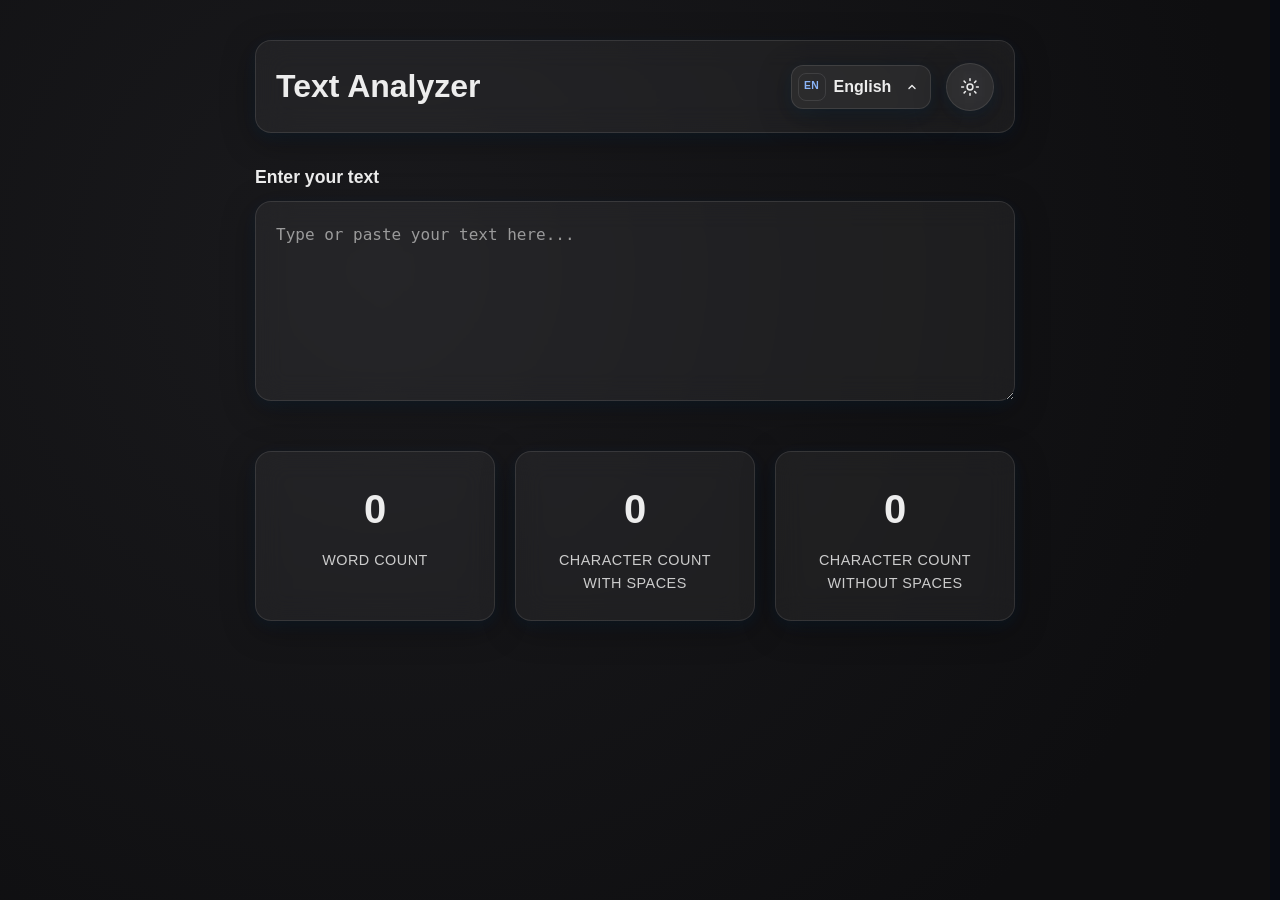
<file: index.html>
<!DOCTYPE html>
<html lang="en" data-theme="dark">
  <head>
    <meta charset="UTF-8" />
    <meta name="viewport" content="width=device-width, initial-scale=1.0" />
    <title>Text Analyzer Archive — быстрый подсчёт текста</title>
    <meta name="theme-color" content="#080b12" />
    <link rel="stylesheet" href="src/style/variables.css" />
    <link rel="stylesheet" href="src/style/reset.css" />
    <link rel="stylesheet" href="src/style/base.css" />
    <link rel="stylesheet" href="src/style/components.css" />
    <meta name="description" content="Лёгкая архивная версия анализатора для подсчёта слов и символов в реальном времени." />
  <meta name="robots" content="index, follow, max-image-preview:large" />
  <meta name="color-scheme" content="dark" />
  <link rel="canonical" href="https://text-analyzer-archive.d9911.org/" />
  <meta property="og:type" content="website" />
  <meta property="og:title" content="Text Analyzer Archive — быстрый подсчёт текста" />
  <meta property="og:description" content="Лёгкая архивная версия анализатора для подсчёта слов и символов в реальном времени." />
  <meta property="og:url" content="https://text-analyzer-archive.d9911.org/" />
  <meta property="og:image" content="https://text-analyzer-archive.d9911.org/src/img/icon-512x512.png" />
  <meta property="og:image:alt" content="Text Analyzer Archive logo" />
  <meta name="twitter:card" content="summary" />
  <meta name="twitter:title" content="Text Analyzer Archive — быстрый подсчёт текста" />
  <meta name="twitter:description" content="Лёгкая архивная версия анализатора для подсчёта слов и символов в реальном времени." />
  <meta name="twitter:image" content="https://text-analyzer-archive.d9911.org/src/img/icon-512x512.png" />
  <link rel="icon" href="src/favicon.ico" sizes="any" />
  <link rel="icon" type="image/png" sizes="32x32" href="src/img/icon-32x32.png" />
  <link rel="apple-touch-icon" sizes="192x192" href="src/img/icon-192x192.png" />
  <link rel="manifest" href="src/manifest.json" />
  <script type="application/ld+json">
    {
      "@context": "https://schema.org",
      "@type": "WebApplication",
      "name": "Text Analyzer Archive",
      "url": "https://text-analyzer-archive.d9911.org/",
      "description": "Лёгкая архивная версия анализатора для подсчёта слов и символов в реальном времени.",
      "applicationCategory": "UtilitiesApplication",
      "operatingSystem": "Any",
      "browserRequirements": "Requires JavaScript. Requires HTML5.",
      "inLanguage": [
        "ru",
        "en",
        "es",
        "fr",
        "de"
      ],
      "isAccessibleForFree": true
    }
  </script>
</head>
  <body>
    <a class="skip-link" href="#main-content">Skip to text analyzer</a>
    <div class="container">
      <header class="header">
        <h1 data-i18n="app_title">Text Analyzer</h1>
        <div class="controls">
          <div class="language-controls language-menu">
            <label class="sr-only" for="languageSelect">Interface language</label>
            <select class="language-select language-select--native" id="languageSelect" tabindex="-1" hidden>
              <option value="en">English</option>
              <option value="es">Español</option>
              <option value="ru">Русский</option>
              <option value="fr">Français</option>
              <option value="de">Deutsch</option>
            </select>
            <button class="language-menu__trigger" id="language-menu-button" type="button" aria-label="Interface language: English" aria-haspopup="menu" aria-expanded="false" aria-controls="language-menu-list"><span class="language-menu__flag" aria-hidden="true">EN</span><span class="language-menu__label">English</span><svg class="language-menu__chevron" width="16" height="16" viewBox="0 0 16 16" aria-hidden="true" focusable="false"><path d="M10.5832 6.00002L7.99657 8.58669L5.4099 6.00002C5.1499 5.74002 4.7299 5.74002 4.4699 6.00002C4.2099 6.26002 4.2099 6.68002 4.4699 6.94002L7.5299 10C7.7899 10.26 8.2099 10.26 8.4699 10L11.5299 6.94002C11.7899 6.68002 11.7899 6.26002 11.5299 6.00002C11.2699 5.74669 10.8432 5.74002 10.5832 6.00002Z" fill="currentColor" /></svg></button>
            <div class="language-menu__panel" id="language-menu-list" role="menu" aria-labelledby="language-menu-button" hidden>
              <button class="language-menu__option" type="button" role="menuitemradio" aria-checked="true" data-language="en" data-flag="EN"><span class="language-menu__flag" aria-hidden="true">EN</span><span>English</span><span class="language-menu__check" aria-hidden="true">✓</span></button>
              <button class="language-menu__option" type="button" role="menuitemradio" aria-checked="false" data-language="es" data-flag="ES"><span class="language-menu__flag" aria-hidden="true">ES</span><span>Español</span><span class="language-menu__check" aria-hidden="true">✓</span></button>
              <button class="language-menu__option" type="button" role="menuitemradio" aria-checked="false" data-language="ru" data-flag="RU"><span class="language-menu__flag" aria-hidden="true">RU</span><span>Русский</span><span class="language-menu__check" aria-hidden="true">✓</span></button>
              <button class="language-menu__option" type="button" role="menuitemradio" aria-checked="false" data-language="fr" data-flag="FR"><span class="language-menu__flag" aria-hidden="true">FR</span><span>Français</span><span class="language-menu__check" aria-hidden="true">✓</span></button>
              <button class="language-menu__option" type="button" role="menuitemradio" aria-checked="false" data-language="de" data-flag="DE"><span class="language-menu__flag" aria-hidden="true">DE</span><span>Deutsch</span><span class="language-menu__check" aria-hidden="true">✓</span></button>
            </div>
          </div>
          <button class="btn theme-toggle" id="themeToggle" data-i18n="theme_toggle" title="Toggle theme" aria-label="Toggle theme">🌙</button>
        </div>
      </header>

      <main class="main-content" id="main-content" tabindex="-1">
        <div class="textarea-container">
          <label for="textInput" class="textarea-label" data-i18n="enter_text">Enter your text</label>
          <textarea id="textInput" placeholder="Type or paste your text here..." data-i18n-placeholder="text_placeholder"></textarea>
        </div>

        <div class="stats" aria-live="polite">
          <div class="stat-card">
            <div class="stat-value" id="wordCount">0</div>
            <div class="stat-label" data-i18n="word_count">Word count</div>
          </div>
          <div class="stat-card">
            <div class="stat-value" id="charCountWithSpaces">0</div>
            <div class="stat-label" data-i18n="char_count_with_spaces">Character count with spaces</div>
          </div>
          <div class="stat-card">
            <div class="stat-value" id="charCountWithoutSpaces">0</div>
            <div class="stat-label" data-i18n="char_count_without_spaces">Character count without spaces</div>
          </div>
        </div>
      </main>
    </div>

    <script src="src/script/console-protection.js"></script>
    <script src="src/script/i18n.js"></script>
    <script src="src/script/theme.js"></script>
    <script src="src/script/counter.js"></script>
    <script src="src/script/main.js"></script>
  </body>
</html>
</file>
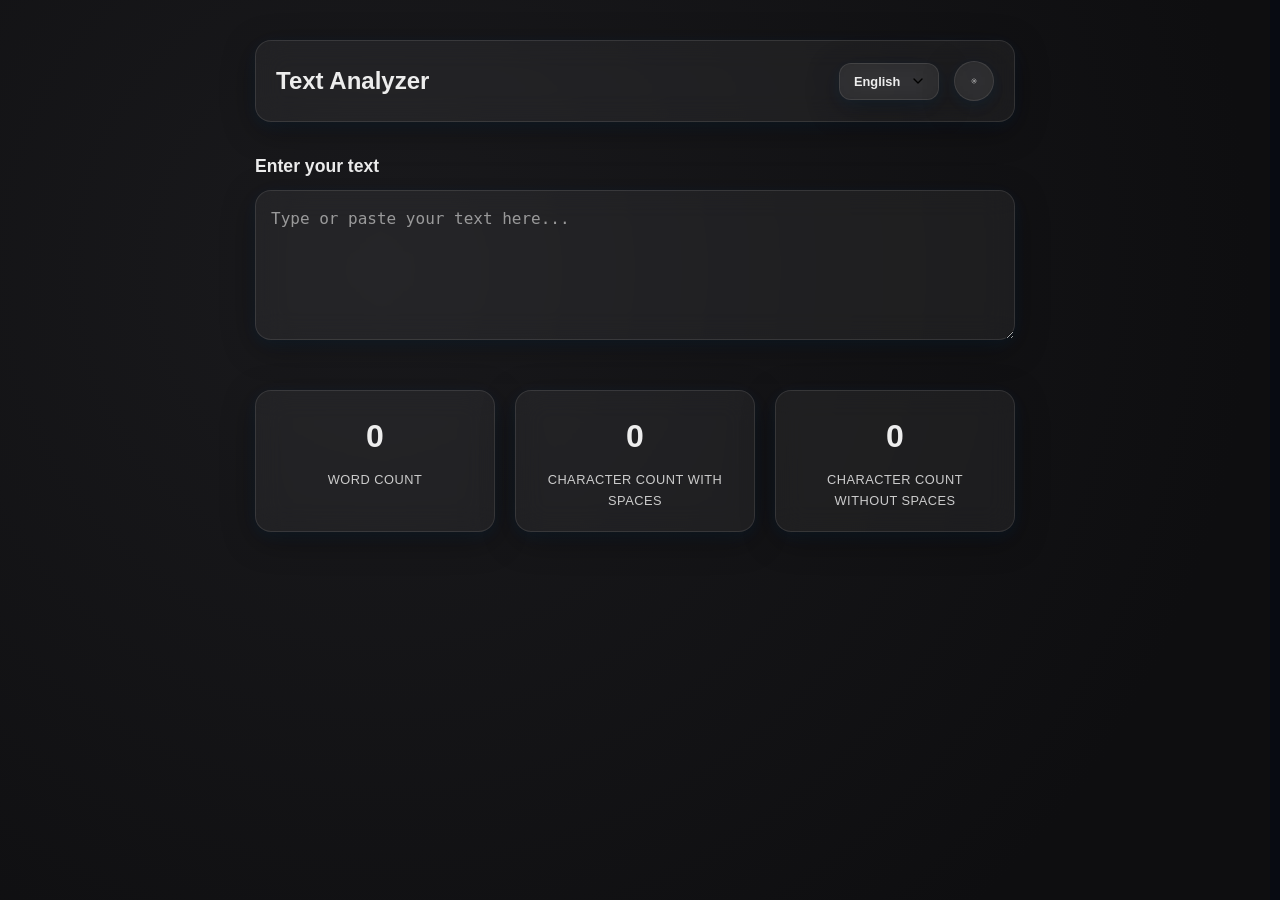
<file: embed.html>
<!DOCTYPE html>
<html lang="en">
  <head>
    <meta charset="UTF-8" />
    <meta name="viewport" content="width=device-width, initial-scale=1.0" />
    <title>Embeddable Text Analyzer</title>
    <link rel="stylesheet" href="src/style/variables.css" />
    <link rel="stylesheet" href="src/style/reset.css" />
    <link rel="stylesheet" href="src/style/base.css" />
    <link rel="stylesheet" href="src/style/components.css" />
  </head>
  <body>
    <div class="text-analyzer-embed">
      <div class="container">
        <header class="header">
          <h1 data-i18n="app_title">Text Analyzer</h1>
          <div class="controls">
            <div class="language-controls">
              <select class="language-select" id="languageSelect">
                <option value="en">English</option>
                <option value="es">Español</option>
                <option value="ru">Русский</option>
                <option value="fr">Français</option>
                <option value="de">Deutsch</option>
              </select>
            </div>
            <button class="btn theme-toggle" id="themeToggle" data-i18n="theme_toggle" title="TogT">🌙</button>
          </div>
        </header>

        <main class="main-content">
          <div class="textarea-container">
            <label for="textInput" class="textarea-label" data-i18n="enter_text">Enter your text</label>
            <textarea id="textInput" placeholder="Type or paste your text here..." data-i18n-placeholder="text_placeholder"></textarea>
          </div>

          <div class="stats">
            <div class="stat-card">
              <div class="stat-value" id="wordCount">0</div>
              <div class="stat-label" data-i18n="word_count">Word count</div>
            </div>
            <div class="stat-card">
              <div class="stat-value" id="charCountWithSpaces">0</div>
              <div class="stat-label" data-i18n="char_count_with_spaces">Character count with spaces</div>
            </div>
            <div class="stat-card">
              <div class="stat-value" id="charCountWithoutSpaces">0</div>
              <div class="stat-label" data-i18n="char_count_without_spaces">Character count without spaces</div>
            </div>
          </div>
        </main>
      </div>
    </div>

    <script src="src/script/console-protection.js"></script>
    <script src="src/script/i18n.js"></script>
    <script src="src/script/theme.js"></script>
    <script src="src/script/counter.js"></script>
    <script src="src/script/main.js"></script>
  </body>
</html>
</file>
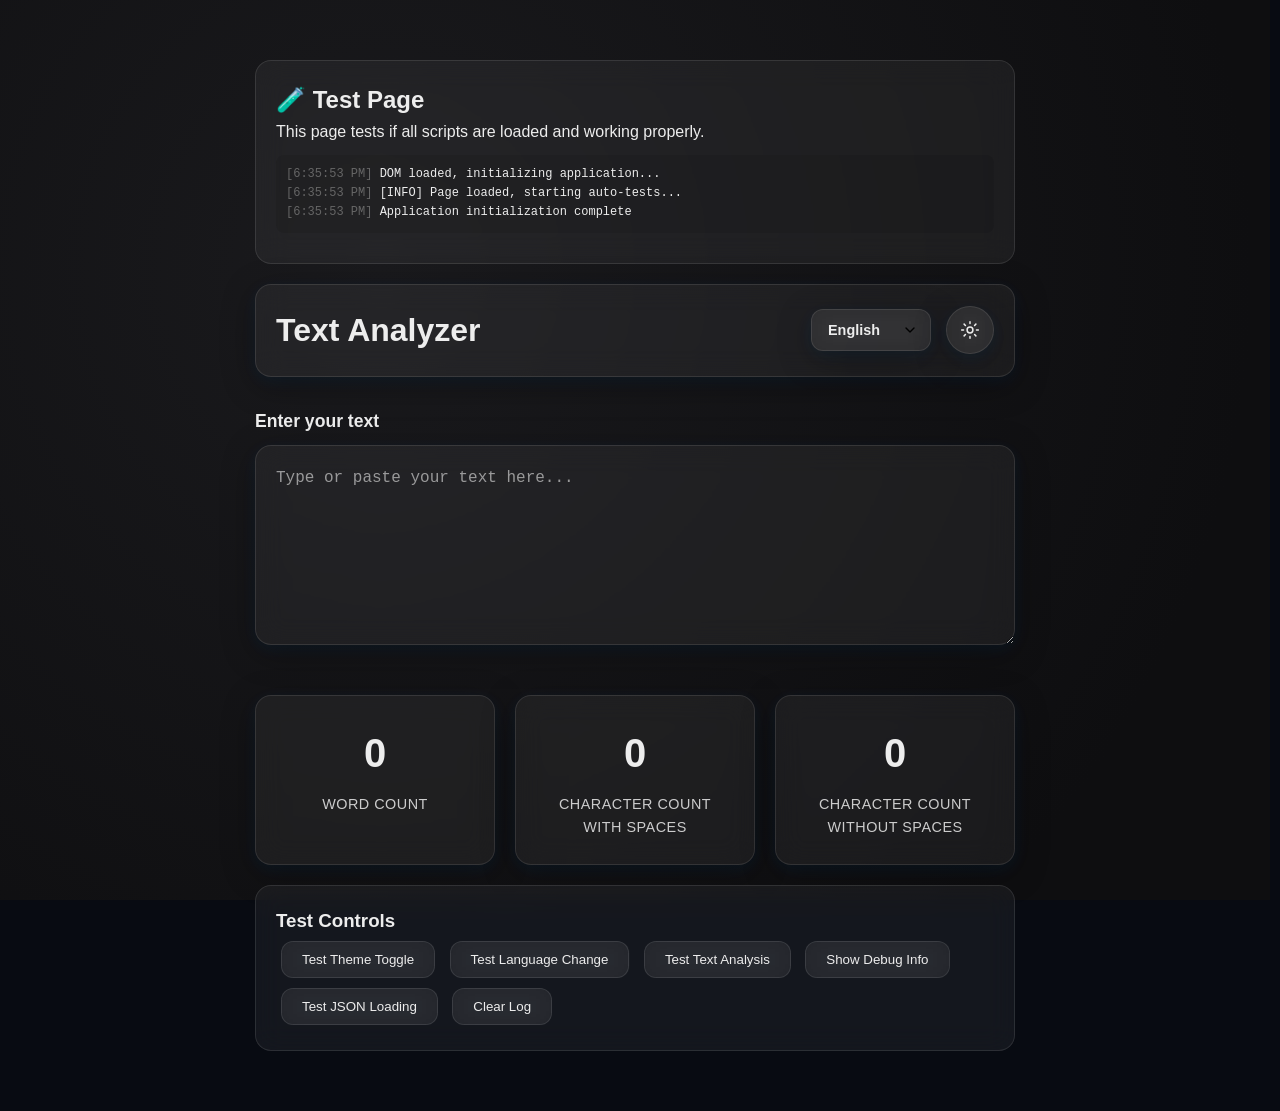
<file: test.html>
<!DOCTYPE html>
<html lang="en">
  <head>
    <meta charset="UTF-8" />
    <meta name="viewport" content="width=device-width, initial-scale=1.0" />
    <title>Test - Text Analyzer</title>
    <link rel="stylesheet" href="src/style/variables.css" />
    <link rel="stylesheet" href="src/style/reset.css" />
    <link rel="stylesheet" href="src/style/base.css" />
    <link rel="stylesheet" href="src/style/components.css" />
    <style>
      .test-info {
        background: var(--glass-bg);
        backdrop-filter: var(--backdrop-blur);
        border: 1px solid var(--glass-border);
        border-radius: 16px;
        padding: 20px;
        margin: 20px 0;
        color: var(--text-primary);
      }
      .test-button {
        background: var(--glass-bg);
        backdrop-filter: var(--backdrop-blur);
        border: 1px solid var(--glass-border);
        border-radius: 12px;
        padding: 10px 20px;
        color: var(--text-primary);
        cursor: pointer;
        margin: 5px;
      }
      .test-button:hover {
        background: var(--bg-secondary);
        transform: translateY(-2px);
      }
      .status-ok {
        color: #28a745;
      }
      .status-error {
        color: #dc3545;
      }
      .status-warning {
        color: #ffc107;
      }
      .debug-log {
        background: rgba(0, 0, 0, 0.1);
        border-radius: 8px;
        padding: 10px;
        margin: 10px 0;
        font-family: monospace;
        font-size: 12px;
        max-height: 200px;
        overflow-y: auto;
      }
    </style>
  </head>
  <body>
    <div class="container">
      <div class="test-info">
        <h2>🧪 Test Page</h2>
        <p>This page tests if all scripts are loaded and working properly.</p>
        <div id="testResults"></div>
        <div id="debugLog" class="debug-log"></div>
      </div>

      <header class="header">
        <h1 data-i18n="app_title">Text Analyzer</h1>
        <div class="controls">
          <div class="language-controls">
            <select class="language-select" id="languageSelect">
              <option value="en">English</option>
              <option value="es">Español</option>
              <option value="ru">Русский</option>
              <option value="fr">Français</option>
              <option value="de">Deutsch</option>
            </select>
          </div>
          <button class="btn theme-toggle" id="themeToggle" data-i18n="theme_toggle" title="TogT">🌙</button>
        </div>
      </header>

      <main class="main-content">
        <div class="textarea-container">
          <label for="textInput" class="textarea-label" data-i18n="enter_text">Enter your text</label>
          <textarea id="textInput" placeholder="Type or paste your text here..." data-i18n-placeholder="text_placeholder"></textarea>
        </div>

        <div class="stats">
          <div class="stat-card">
            <div class="stat-value" id="wordCount">0</div>
            <div class="stat-label" data-i18n="word_count">Word count</div>
          </div>
          <div class="stat-card">
            <div class="stat-value" id="charCountWithSpaces">0</div>
            <div class="stat-label" data-i18n="char_count_with_spaces">Character count with spaces</div>
          </div>
          <div class="stat-card">
            <div class="stat-value" id="charCountWithoutSpaces">0</div>
            <div class="stat-label" data-i18n="char_count_without_spaces">Character count without spaces</div>
          </div>
        </div>
      </main>

      <div class="test-info">
        <h3>Test Controls</h3>
        <button class="test-button" onclick="testThemeToggle()">Test Theme Toggle</button>
        <button class="test-button" onclick="testLanguageChange()">Test Language Change</button>
        <button class="test-button" onclick="testTextAnalysis()">Test Text Analysis</button>
        <button class="test-button" onclick="showDebugInfo()">Show Debug Info</button>
        <button class="test-button" onclick="testJSONLoading()">Test JSON Loading</button>
        <button class="test-button" onclick="clearLog()">Clear Log</button>
      </div>
    </div>

    <script src="src/script/console-protection.js"></script>
    <script src="src/script/i18n.js"></script>
    <script src="src/script/theme.js"></script>
    <script src="src/script/counter.js"></script>
    <script src="src/script/main.js"></script>

    <script>
      // Debug logging using the console protection system
      function log(message, type = 'info') {
        console.log(`[${type.toUpperCase()}] ${message}`);
      }

      function clearLog() {
        if (window.consoleProtection) {
          window.consoleProtection.clearDebugLog();
        }
      }

      // Test functions
      function testThemeToggle() {
        log('Testing theme toggle...', 'info');
        if (window.themeManager) {
          window.themeManager.toggleTheme();
          updateTestResults('✅ Theme toggled successfully');
          log('Theme toggle test passed', 'ok');
        } else {
          updateTestResults('❌ ThemeManager not found');
          log('ThemeManager not available', 'error');
        }
      }

      function testLanguageChange() {
        log('Testing language change...', 'info');
        if (window.i18n) {
          const currentLang = window.i18n.currentLang;
          const newLang = currentLang === 'en' ? 'es' : 'en';
          window.i18n.setLanguage(newLang);
          updateTestResults(`✅ Language changed from ${currentLang} to ${newLang}`);
          log(`Language changed from ${currentLang} to ${newLang}`, 'ok');
        } else {
          updateTestResults('❌ I18n not found');
          log('I18n not available', 'error');
        }
      }

      function testTextAnalysis() {
        log('Testing text analysis...', 'info');
        const textarea = document.getElementById('textInput');
        if (textarea) {
          textarea.value = 'Hello world! This is a test.';
          textarea.dispatchEvent(new Event('input'));
          updateTestResults('✅ Text analysis test completed');
          log('Text analysis test completed', 'ok');
        } else {
          updateTestResults('❌ Textarea not found');
          log('Textarea not found', 'error');
        }
      }

      function testJSONLoading() {
        log('Testing JSON file loading...', 'info');
        const testFiles = [
          'src/i18n/base.json',
          'src/i18n/config.json',
          'src/i18n/en.json',
          'src/i18n/es.json',
          'src/i18n/ru.json',
          'src/i18n/fr.json',
          'src/i18n/de.json',
        ];

        let results = [];
        testFiles.forEach(file => {
          fetch(file)
            .then(response => {
              if (response.ok) {
                log(`✅ ${file} loaded successfully`, 'ok');
                results.push(`✅ ${file}`);
              } else {
                log(`❌ ${file} failed to load (${response.status})`, 'error');
                results.push(`❌ ${file} (${response.status})`);
              }
            })
            .catch(error => {
              log(`❌ ${file} error: ${error.message}`, 'error');
              results.push(`❌ ${file} (${error.message})`);
            });
        });

        setTimeout(() => {
          updateTestResults('JSON Loading Test:\n' + results.join('\n'));
        }, 1000);
      }

      function showDebugInfo() {
        log('Showing debug info...', 'info');
        const info = {
          config: window.config ? '✅ Loaded' : '❌ Not loaded',
          translations: window.translations ? '✅ Loaded' : '❌ Not loaded',
          i18n: window.i18n ? '✅ Initialized' : '❌ Not initialized',
          themeManager: window.themeManager ? '✅ Initialized' : '❌ Not initialized',
          textAnalyzer: window.textAnalyzer ? '✅ Initialized' : '❌ Not initialized',
          currentTheme: window.themeManager?.currentTheme || 'Unknown',
          currentLang: window.i18n?.currentLang || 'Unknown',
          localStorage: window.localStorage ? '✅ Available' : '❌ Not available',
          fetch: window.fetch ? '✅ Available' : '❌ Not available',
          supportedLanguages: window.config?.app?.supported_languages?.join(', ') || 'Unknown',
        };

        const debugText = Object.entries(info)
          .map(([key, value]) => `${key}: ${value}`)
          .join('\n');

        updateTestResults(debugText);
        log('Debug info displayed', 'ok');
      }

      function updateTestResults(message) {
        const resultsDiv = document.getElementById('testResults');
        if (resultsDiv) {
          resultsDiv.innerHTML = `<pre>${message}</pre>`;
        }
      }

      // Auto-run tests after page load
      window.addEventListener('load', () => {
        log('Page loaded, starting auto-tests...', 'info');
        setTimeout(() => {
          showDebugInfo();
          log('Auto-tests completed', 'ok');
        }, 2000);
      });

      // Console protection is now handled by console-protection.js
      // Debug area logging is automatically enabled for this page
    </script>
  </body>
</html>
</file>
<file: src/style/variables.css>
/* CSS Variables for theming */
:root {
  /* Pastel Breeze foundation from i18n-layout-template */
  --primary-color: #4a90e2;
  --accent-color: #64d2ff;
  --bg-primary: #fbfbfb;
  --bg-secondary: #f5f5f5;
  --bg-tertiary: #f0f0f0;
  --text-primary: #333333;
  --text-secondary: #666666;
  --border-primary: #e0e0e0;
  --border-secondary: #d0d0d0;
  --gradient-primary: linear-gradient(135deg, #c6e7ff, #ffddae);
  --shadow-primary: 0 12px 40px rgba(74, 144, 226, 0.2);
  --shadow-secondary: 0 4px 16px rgba(0, 0, 0, 0.08);
  --glass-bg: rgba(251, 251, 251, 0.72);
  --glass-border: rgba(224, 224, 224, 0.7);
  --glass-shadow: 0 8px 32px rgba(74, 144, 226, 0.15);
  --backdrop-blur: blur(10px);
  --transition: color 0.3s ease, background 0.3s ease, border-color 0.3s ease;
}

[data-theme='dark'] {
  --primary-color: #8ab4f8;
  --accent-color: #64d2ff;
  --bg-primary: #0e0e10;
  --bg-secondary: #1a1a1d;
  --bg-tertiary: #2a2a2e;
  --text-primary: #ededed;
  --text-secondary: #cccccc;
  --border-primary: rgba(255, 255, 255, 0.15);
  --border-secondary: rgba(255, 255, 255, 0.1);
  --gradient-primary: radial-gradient(circle at 30% 30%, #1a1a1d, #0e0e10 80%);
  --shadow-primary: 0 12px 40px rgba(0, 0, 0, 0.5);
  --shadow-secondary: 0 4px 16px rgba(0, 0, 0, 0.2);
  --glass-bg: rgba(255, 255, 255, 0.05);
  --glass-border: rgba(255, 255, 255, 0.1);
  --glass-shadow: 0 8px 32px rgba(0, 0, 0, 0.4), 0 4px 16px rgba(0, 150, 255, 0.1);
  --backdrop-blur: blur(14px);
}

/* Global glass morphism styles */
.glass {
  background: var(--glass-bg);
  backdrop-filter: var(--backdrop-blur);
  -webkit-backdrop-filter: var(--backdrop-blur);
  border: 1px solid var(--glass-border);
  box-shadow: var(--glass-shadow);
}

.glass-card {
  background: var(--glass-bg);
  backdrop-filter: var(--backdrop-blur);
  -webkit-backdrop-filter: var(--backdrop-blur);
  border: 1px solid var(--glass-border);
  box-shadow: var(--glass-shadow);
  border-radius: 16px;
}

.glass-input {
  background: var(--glass-bg);
  backdrop-filter: var(--backdrop-blur);
  -webkit-backdrop-filter: var(--backdrop-blur);
  border: 1px solid var(--glass-border);
  box-shadow: var(--glass-shadow);
}

.glass-button {
  background: var(--glass-bg);
  backdrop-filter: var(--backdrop-blur);
  -webkit-backdrop-filter: var(--backdrop-blur);
  border: 1px solid var(--glass-border);
  box-shadow: var(--glass-shadow);
  transition: all 0.3s ease;
}

.glass-button:hover {
  background: var(--bg-secondary);
  transform: translateY(-2px);
  box-shadow: var(--shadow-primary);
}
</file>
<file: src/style/base.css>
/* Base styles and layout */
body {
  font-family: -apple-system, BlinkMacSystemFont, 'Segoe UI', Roboto, sans-serif;
  background: var(--gradient-primary);
  background-attachment: fixed;
  color: var(--text-primary);
  line-height: 1.6;
  min-height: 100vh;
  margin: 0;
  padding: 20px;
  transition: all 0.3s ease;
}

/* Theme-aware scrollbars for page and nested scroll areas */
* {
  scrollbar-width: thin;
  scrollbar-color: var(--border-primary) var(--bg-secondary);
}

*::-webkit-scrollbar {
  width: 8px;
  height: 8px;
}

*::-webkit-scrollbar-track,
*::-webkit-scrollbar-corner {
  background: var(--bg-secondary);
}

*::-webkit-scrollbar-thumb {
  min-width: 32px;
  min-height: 32px;
  border: 2px solid var(--bg-secondary);
  border-radius: 999px;
  background: var(--border-primary);
  background-clip: padding-box;
}

*::-webkit-scrollbar-thumb:hover {
  background: var(--primary-color);
  background-clip: padding-box;
}

.container {
  max-width: 800px;
  margin: 0 auto;
  padding: 20px;
}

.header {
  display: flex;
  justify-content: space-between;
  align-items: center;
  margin-bottom: 30px;
  padding: 20px;
  border-radius: 16px;
  background: var(--glass-bg);
  backdrop-filter: var(--backdrop-blur);
  -webkit-backdrop-filter: var(--backdrop-blur);
  border: 1px solid var(--glass-border);
  box-shadow: var(--glass-shadow);
}

.header h1 {
  margin: 0;
  font-size: 2rem;
  font-weight: 700;
  color: var(--text-primary);
}

.controls {
  display: flex;
  align-items: center;
  gap: 15px;
}

.language-controls {
  display: flex;
  align-items: center;
  gap: 10px;
}

.main-content {
  display: flex;
  flex-direction: column;
  gap: 30px;
}

.textarea-container {
  display: flex;
  flex-direction: column;
  gap: 10px;
}

.textarea-label {
  font-weight: 600;
  color: var(--text-primary);
  font-size: 1.1rem;
}

textarea {
  width: 100%;
  min-height: 200px;
  padding: 20px;
  border-radius: 16px;
  border: 1px solid var(--glass-border);
  background: var(--glass-bg);
  backdrop-filter: var(--backdrop-blur);
  -webkit-backdrop-filter: var(--backdrop-blur);
  box-shadow: var(--glass-shadow);
  color: var(--text-primary);
  font-size: 1rem;
  line-height: 1.6;
  resize: vertical;
  transition: all 0.3s ease;
}

textarea:focus {
  outline: none;
  border-color: var(--text-secondary);
  box-shadow: var(--shadow-primary);
  transform: translateY(-2px);
}

textarea::placeholder {
  color: var(--text-secondary);
  opacity: 0.7;
}

.stats {
  display: grid;
  grid-template-columns: repeat(auto-fit, minmax(200px, 1fr));
  gap: 20px;
  margin-top: 20px;
}

.stat-card {
  padding: 25px;
  border-radius: 16px;
  background: var(--glass-bg);
  backdrop-filter: var(--backdrop-blur);
  -webkit-backdrop-filter: var(--backdrop-blur);
  border: 1px solid var(--glass-border);
  box-shadow: var(--glass-shadow);
  text-align: center;
  transition: all 0.3s ease;
}

.stat-card:hover {
  transform: translateY(-5px);
  box-shadow: var(--shadow-primary);
}

.stat-value {
  font-size: 2.5rem;
  font-weight: 700;
  color: var(--text-primary);
  margin-bottom: 8px;
}

.stat-label {
  font-size: 0.9rem;
  color: var(--text-secondary);
  font-weight: 500;
  text-transform: uppercase;
  letter-spacing: 0.5px;
}

/* Responsive design */
@media (max-width: 768px) {
  .header {
    flex-direction: column;
    gap: 20px;
    text-align: center;
  }

  .controls {
    flex-direction: column;
    gap: 15px;
  }

  .stats {
    grid-template-columns: 1fr;
  }

  .stat-value {
    font-size: 2rem;
  }
}

@media (max-width: 480px) {
  body {
    padding: 10px;
  }

  .container {
    padding: 10px;
  }

  .header {
    padding: 15px;
  }

  .header h1 {
    font-size: 1.5rem;
  }

  textarea {
    min-height: 150px;
    padding: 15px;
  }

  .stat-card {
    padding: 20px;
  }
}

/* d9911 dark UI baseline: local, dependency-free, and motion-aware. */
html {
  background-color: #080b12;
  color-scheme: dark;
  scrollbar-gutter: stable;
}

body {
  min-height: 100vh;
  background-color: #080b12;
  accent-color: #90caf9;
}

::selection {
  background: rgba(144, 202, 249, 0.28);
  color: #ffffff;
}

:where(a, button, input, textarea, select, summary, [tabindex]):focus-visible {
  outline: 3px solid #90caf9;
  outline-offset: 3px;
}

* {
  scrollbar-width: thin;
  scrollbar-color: #90caf9 #111722;
}

*::-webkit-scrollbar {
  width: 10px;
  height: 10px;
}

*::-webkit-scrollbar-track,
*::-webkit-scrollbar-corner {
  background: #111722;
}

*::-webkit-scrollbar-thumb {
  min-width: 36px;
  min-height: 36px;
  border: 2px solid #111722;
  border-radius: 999px;
  background: linear-gradient(180deg, #90caf9, #ce93d8);
  background-clip: padding-box;
}

*::-webkit-scrollbar-thumb:hover {
  background: linear-gradient(180deg, #73e8f2, #c6a0ff);
  background-clip: padding-box;
}

@media (prefers-reduced-motion: reduce) {
  *,
  *::before,
  *::after {
    scroll-behavior: auto !important;
    animation-duration: 0.01ms !important;
    animation-iteration-count: 1 !important;
    transition-duration: 0.01ms !important;
  }
}

.sr-only {
  position: absolute;
  width: 1px;
  height: 1px;
  padding: 0;
  margin: -1px;
  overflow: hidden;
  clip: rect(0, 0, 0, 0);
  white-space: nowrap;
  border: 0;
}

.skip-link {
  position: fixed;
  top: 0.75rem;
  left: 0.75rem;
  z-index: 1000;
  transform: translateY(-180%);
  padding: 0.7rem 1rem;
  border: 1px solid #90caf9;
  border-radius: 10px;
  background: #111722;
  color: #e7edf7;
}

.skip-link:focus { transform: translateY(0); }
</file>
<file: src/style/components.css>
/* Reusable components */
.btn {
  padding: 12px 20px;
  border: none;
  border-radius: 12px;
  font-size: 0.9rem;
  font-weight: 600;
  cursor: pointer;
  transition: all 0.3s ease;
  background: var(--glass-bg);
  backdrop-filter: var(--backdrop-blur);
  -webkit-backdrop-filter: var(--backdrop-blur);
  border: 1px solid var(--glass-border);
  box-shadow: var(--glass-shadow);
  color: var(--text-primary);
  text-decoration: none;
  display: inline-flex;
  align-items: center;
  justify-content: center;
  gap: 8px;
}

.btn:hover {
  background: var(--bg-secondary);
  transform: translateY(-2px);
  box-shadow: var(--shadow-primary);
}

.btn:active {
  transform: translateY(0);
}

/* Language selector dropdown */
.language-select {
  padding: 12px 16px;
  border-radius: 12px;
  border: 1px solid var(--glass-border);
  background: var(--glass-bg);
  backdrop-filter: var(--backdrop-blur);
  -webkit-backdrop-filter: var(--backdrop-blur);
  box-shadow: var(--glass-shadow);
  color: var(--text-primary);
  font-size: 0.9rem;
  font-weight: 600;
  cursor: pointer;
  transition: all 0.3s ease;
  min-width: 120px;
  appearance: none;
  background-image: url("data:image/svg+xml;charset=UTF-8,%3csvg xmlns='http://www.w3.org/2000/svg' viewBox='0 0 24 24' fill='none' stroke='currentColor' stroke-width='2' stroke-linecap='round' stroke-linejoin='round'%3e%3cpolyline points='6,9 12,15 18,9'%3e%3c/polyline%3e%3c/svg%3e");
  background-repeat: no-repeat;
  background-position: right 12px center;
  background-size: 16px;
  padding-right: 40px;
}

.language-select:hover {
  background-color: var(--bg-secondary);
  transform: translateY(-2px);
  box-shadow: var(--shadow-primary);
}

.language-select:focus {
  outline: none;
  border-color: var(--primary-color);
  box-shadow: var(--shadow-primary);
}

.language-select--native { display: none; }
.language-menu { position: relative; }
.language-menu__trigger { min-width: 140px; min-height: 44px; padding: 0.35rem 0.65rem 0.35rem 0.35rem; display: grid; grid-template-columns: auto 1fr auto; align-items: center; gap: 0.5rem; border: 1px solid var(--glass-border); border-radius: 12px; background: var(--glass-bg); color: var(--text-primary); box-shadow: var(--glass-shadow); font: inherit; font-weight: 700; text-align: left; cursor: pointer; }
.language-menu__flag { width: 1.75rem; height: 1.75rem; display: grid; place-items: center; border: 1px solid var(--glass-border); border-radius: 8px; color: var(--primary-color); font-size: 0.65rem; letter-spacing: 0.04em; }
.language-menu__chevron { width: 1rem; height: 1rem; transform: rotate(180deg); transform-origin: center; transition: transform 240ms cubic-bezier(0.34, 1.56, 0.64, 1); }
.language-menu__trigger[aria-expanded='true'] .language-menu__chevron { transform: rotate(0deg); }
.language-menu__panel { position: absolute; top: calc(100% + 0.5rem); right: 0; z-index: 30; width: min(210px, calc(100vw - 1rem)); padding: 0.4rem; display: grid; gap: 0.2rem; border: 1px solid var(--glass-border); border-radius: 14px; background: var(--bg-primary); box-shadow: var(--shadow-primary); }
.language-menu__panel[hidden] { display: none; }
.language-menu__option { width: 100%; min-height: 44px; padding: 0.4rem; display: grid; grid-template-columns: auto 1fr auto; align-items: center; gap: 0.5rem; border: 1px solid transparent; border-radius: 10px; background: transparent; color: var(--text-primary); font: inherit; font-weight: 700; text-align: left; cursor: pointer; }
.language-menu__option:hover, .language-menu__option:focus-visible, .language-menu__option[aria-checked='true'] { border-color: var(--glass-border); background: var(--bg-secondary); }
.language-menu__check { opacity: 0; }
.language-menu__option[aria-checked='true'] .language-menu__check { opacity: 1; }
.theme-toggle svg { width: 1.25rem; height: 1.25rem; fill: none; stroke: currentColor; stroke-width: 1.8; stroke-linecap: round; stroke-linejoin: round; }

.language-select option {
  background: var(--bg-primary);
  color: var(--text-primary);
  padding: 8px;
}

/* Theme toggle button */
.theme-toggle {
  padding: 12px;
  border-radius: 50%;
  width: 48px;
  height: 48px;
  display: flex;
  align-items: center;
  justify-content: center;
  font-size: 1.2rem;
  background: var(--glass-bg);
  backdrop-filter: var(--backdrop-blur);
  -webkit-backdrop-filter: var(--backdrop-blur);
  border: 1px solid var(--glass-border);
  box-shadow: var(--glass-shadow);
  color: var(--text-primary);
  transition: all 0.3s ease;
}

.theme-toggle:hover {
  background: var(--bg-secondary);
  transform: translateY(-2px) rotate(180deg);
  box-shadow: var(--shadow-primary);
}

.theme-toggle:active {
  transform: translateY(0) rotate(180deg);
}

/* Embeddable version adjustments */
.text-analyzer-embed {
  font-size: 0.9rem;
}

.text-analyzer-embed .header h1 {
  font-size: 1.5rem;
}

.text-analyzer-embed .stat-value {
  font-size: 2rem;
}

.text-analyzer-embed .stat-label {
  font-size: 0.8rem;
}

.text-analyzer-embed textarea {
  min-height: 150px;
  padding: 15px;
}

.text-analyzer-embed .stat-card {
  padding: 20px;
}

.text-analyzer-embed .btn {
  padding: 10px 16px;
  font-size: 0.8rem;
}

.text-analyzer-embed .language-select {
  padding: 10px 14px;
  font-size: 0.8rem;
  min-width: 100px;
}

.text-analyzer-embed .theme-toggle {
  width: 40px;
  height: 40px;
  font-size: 1rem;
}

/* Responsive adjustments */
@media (max-width: 768px) {
  .language-select {
    min-width: 100px;
    font-size: 0.8rem;
    padding: 10px 14px;
    padding-right: 35px;
    background-size: 14px;
  }

  .theme-toggle {
    width: 44px;
    height: 44px;
    font-size: 1.1rem;
  }
}

@media (max-width: 480px) {
  .language-select {
    min-width: 80px;
    font-size: 0.75rem;
    padding: 8px 12px;
    padding-right: 30px;
    background-size: 12px;
  }

  .theme-toggle {
    width: 40px;
    height: 40px;
    font-size: 1rem;
  }

  .language-menu__trigger {
    width: 54px;
    min-width: 54px;
    padding: 0.3rem;
    grid-template-columns: 1fr auto;
  }

  .language-menu__label { display: none; }
}

@media (max-width: 768px) {
  .header {
    flex-direction: row;
    gap: 0.5rem;
    text-align: left;
  }

  .header h1 {
    flex: 1 1 55%;
    min-width: 0;
    overflow-wrap: anywhere;
    line-height: 1.1;
  }

  .controls {
    flex: 0 0 auto;
    flex-direction: row;
    gap: 0.35rem;
  }
}

@media (max-width: 480px) {
  .header { padding: 10px; }
  .header h1 { font-size: 1.15rem; }
}
</file>
